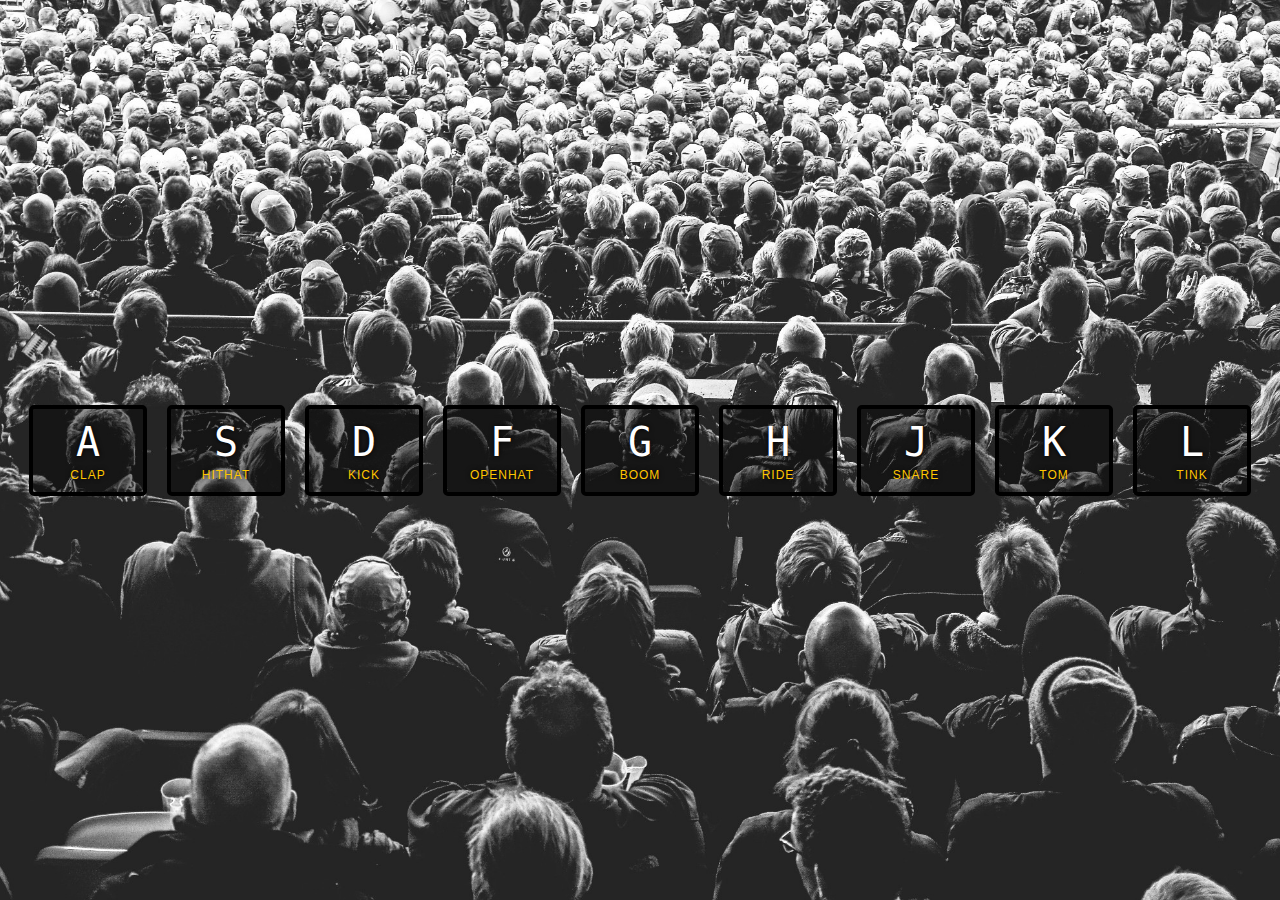
<file: 1-javascript Drum Kit/index.html>
<!DOCTYPE html>
<html lang="en">
<head>
    <meta charset="UTF-8">
    <meta http-equiv="X-UA-Compatible" content="IE=edge">
    <meta name="viewport" content="width=device-width, initial-scale=1.0">
    <link rel="stylesheet" href="style.css">
    <title>JS Drum Kit</title>
</head>
<body>

    <div class="keys">
        <div data-key="65" class="key">
            <kbd>A</kbd>
            <span class="sound">clap</span>
        </div>
        <div data-key="83" class="key">
            <kbd>S</kbd>
            <span class="sound">hithat</span>
        </div>
        <div data-key="68" class="key">
            <kbd>D</kbd>
            <span class="sound">kick</span>
        </div>
        <div data-key="70" class="key">
            <kbd>F</kbd>
            <span class="sound">openhat</span>
        </div>
        <div data-key="71" class="key">
            <kbd>G</kbd>
            <span class="sound">boom</span>
        </div>
        <div data-key="72" class="key">
            <kbd>H</kbd>
            <span class="sound">ride</span>
        </div>
        <div data-key="74" class="key">
            <kbd>J</kbd>
            <span class="sound">snare</span>
        </div>
        <div data-key="75" class="key">
            <kbd>K</kbd>
            <span class="sound">tom</span>
        </div>
        <div data-key="76" class="key">
            <kbd>L</kbd>
            <span class="sound">tink</span>
        </div>
    </div>

    <audio data-key="65" src="./sounds/clap.wav"></audio>
    <audio data-key="83" src="./sounds/hihat.wav"></audio>
    <audio data-key="68" src="./sounds/kick.wav"></audio>
    <audio data-key="70" src="./sounds/openhat.wav"></audio>
    <audio data-key="71" src="./sounds/boom.wav"></audio>
    <audio data-key="72" src="./sounds/ride.wav"></audio>
    <audio data-key="74" src="./sounds/snare.wav"></audio>
    <audio data-key="75" src="./sounds/tom.wav"></audio>
    <audio data-key="76" src="./sounds/tink.wav"></audio>

    <script src="script.js" >
   
       
    </script>
    
</body>
</html>
</file>
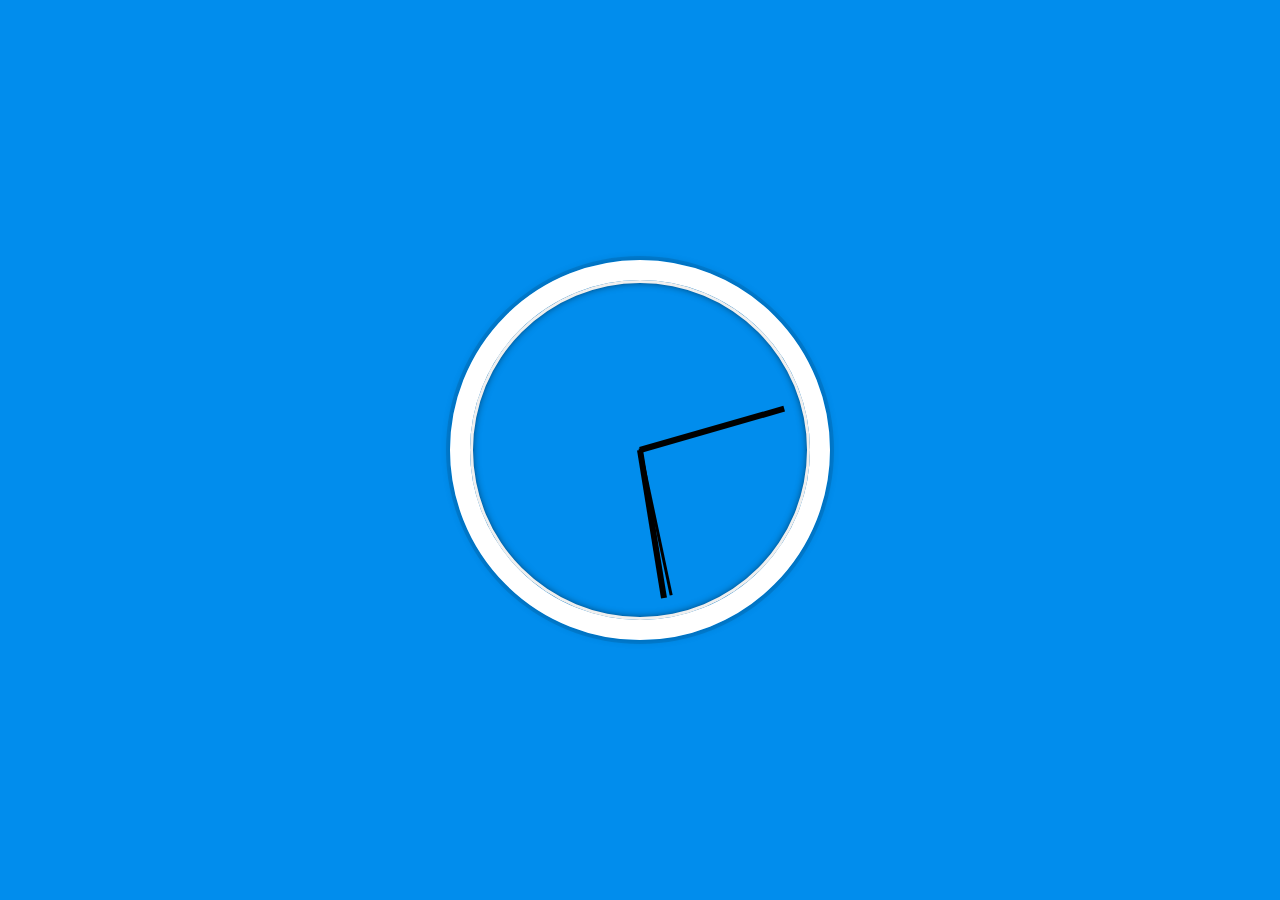
<file: 2-css+js clock/index.html>
<!DOCTYPE html>
<html lang="en">
<head>
    <meta charset="UTF-8">
    <meta http-equiv="X-UA-Compatible" content="IE=edge">
    <meta name="viewport" content="width=device-width, initial-scale=1.0">
    <title>Clock</title>
    <link rel="stylesheet" href="style.css">
</head>
<body>

    <div class="clock">
        <div class="clock-face">
            <div class="hand hour-hand"></div>
            <div class="hand min-hand"></div>
            <div class="hand second-hand"></div>
        </div>
    </div>

    <script>
        const secondHand = document.querySelector('.second-hand');
        const minsHand = document.querySelector('.min-hand');
        const hourHand = document.querySelector('.hour-hand');

    
        function setDate(){
            const now =new Date ();

            const seconds = now.getSeconds();
            const secondsDegrees =((seconds / 60 ) * 360) + 90;
            secondHand.style.transform = `rotate(${secondsDegrees}deg)`;

            const mins = now.getMinutes();
        const minsDegree = ((mins/60)*360) + ((seconds / 60 ) * 6) + 90;
        minsHand.style.transform = `rotate(${minsDegree}deg)`;


            
        

        const hours = now.getHours();
        const hoursDegree = ((hours / 12) * 360 )+ ((mins/60)*30)+ 90;
        hourHand.style.transform = `rotate(${hoursDegree}deg)`;

        }




        setInterval(setDate , 1000);
        setDate();

         


    </script>
    
</body>
</html>
</file>
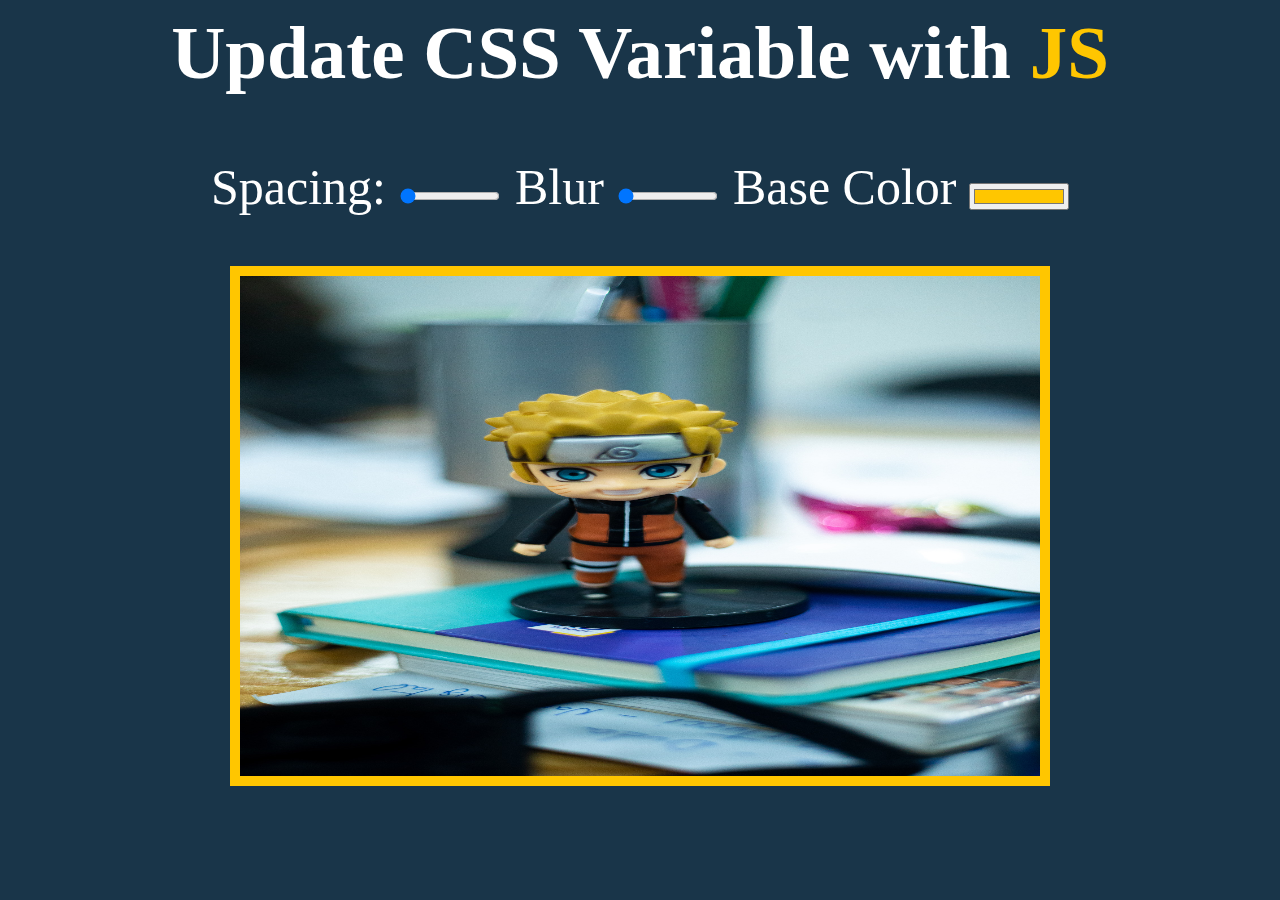
<file: 3-CSS variable and js/index.html>
<!DOCTYPE html>
<html lang="en" >
<head>
    <meta charset="UTF-8">
    <meta http-equiv="X-UA-Compatible" content="IE=edge">
    <meta name="viewport" content="width=device-width, initial-scale=1.0">
    <title>Playing with css variable and js</title>
    <link rel="stylesheet" href="style.css">
</head>
<body>
    <h2>Update CSS Variable with <span class="h1">JS</span></h2>

    <div class="controls">
        <label for="spacing">Spacing:</label>
        <input id="spacing" type="range" name="spacing" min="10" max="100" value="10" data-sizing="px">

        <label for="blur">Blur</label>
        <input id="blur" type="range" name="blur" min="0" max="25" value="0" data-sizing="px">

        <label for="baseColor">Base Color</label>
        <input  id="base"type="color" name="base" value="#ffc600">

    
    </div>

    <img src="./image/higor-hanschen-DomqHKN2Xik-unsplash.jpg" alt="loading" width="800" height="500">

    <script src="script.js">
        
    </script>
</body>
</html>
</file>
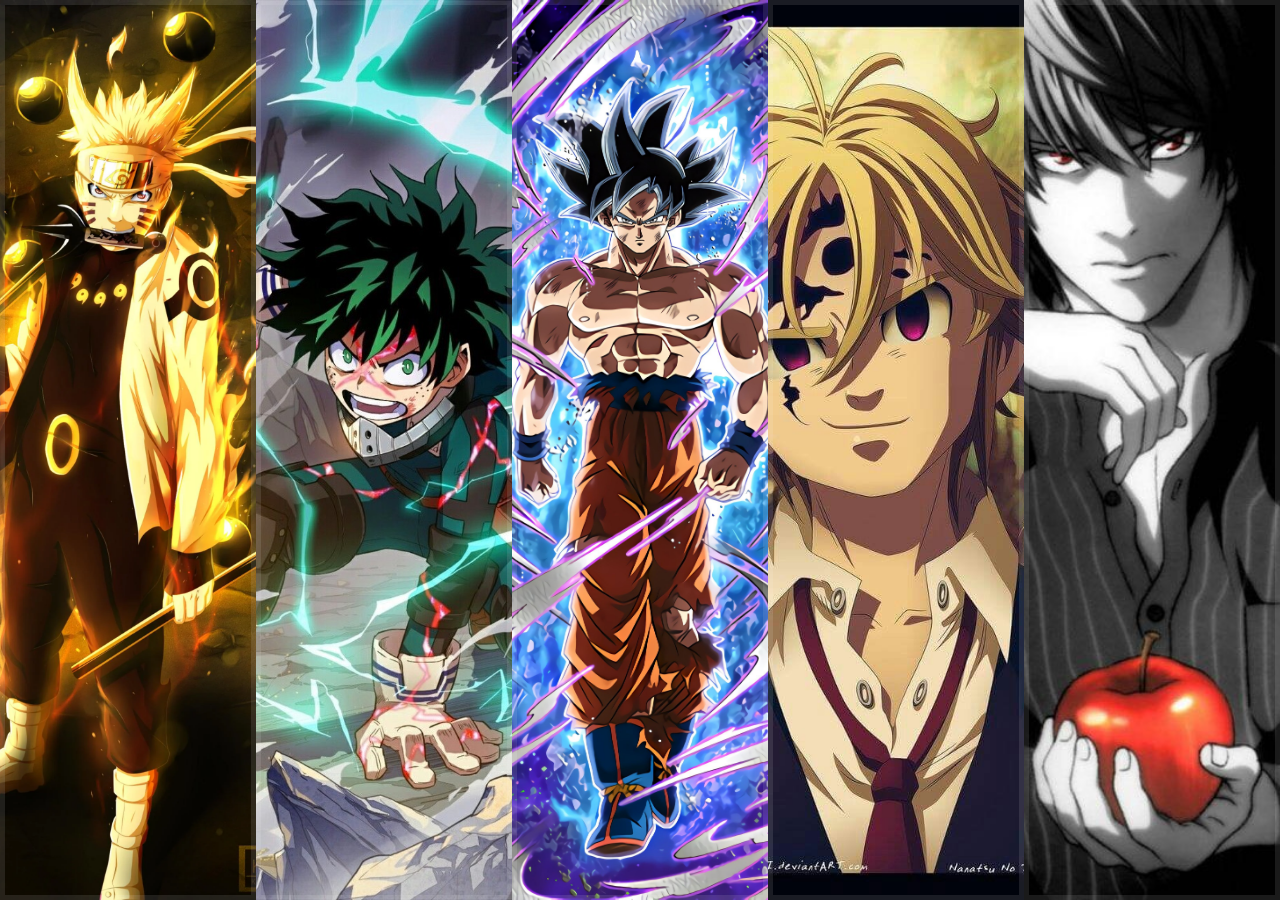
<file: 5-Flex panels image gallery/index.html>
<!DOCTYPE html>
<html lang="en">
<head>
    <meta charset="UTF-8">
    <meta http-equiv="X-UA-Compatible" content="IE=edge">
    <meta name="viewport" content="width=device-width, initial-scale=1.0">
    <title>Flex Panel</title>
    <link href='https://fonts.googleapis.com/css?family=Amatic+SC' rel='stylesheet' type='text/css'>
    <link rel="stylesheet" href="style.css">
</head>
<body>

    <div class="panels">
        <div class="panel panel1 ">
            <!-- <p>Hey</p> --><p>Naruto</p>
            <!-- <p>Let's</p> --><p></p>
             <!-- <p>Dance</p> --><p>Uzumaki</p>
        </div>
        <div class="panel panel2">
            <!-- <p>Give</p> --><p>Izuku </p>
            <!-- <p>Take</p> --><p></p>
            <!-- <p>Receive</p> --><p>Midoriya</p>
        </div>
        <div class="panel panel3">
            <!-- <p>Experience</p> --><p>Kakarot</p>
            <!-- <p>It</p> --><p></p>
            <!-- <p>Today</p> --><p></p>
        </div>
        <div class="panel panel4">
            <!-- <p>Give</p> --><p>Meliodas</p>
            <!-- <p>All</p> --><p></p>
            <!-- <p>You can</p> --><p></p>
        </div>
        <div class="panel panel5">
            <!-- <p>Life</p> --><p>Light  </p>
            <!-- <p>In</p> --><p></p>
            <!-- <p>Motion</p> --><p>Yagami</p>
        </div>
       
    </div>

    <script src="script.js">

    </script>
    
</body>
</html>
</file>
<file: 1-javascript Drum Kit/style.css>
html{
    font-size: 10px;
    background: url('./background.jpg') bottom center;
    background-size: cover;
}

body,html{
    margin: 0;
    padding: 0;
    font-family: sans-serif;

}

.keys{
    display:flex;
    flex:1;
    min-height: 100vh;
    align-items: center;
    justify-content: center;
}
.key{
    border : .4rem solid black;
    border-radius: .5rem;
    margin: 1rem;
    font-size: 1.5rem;
    padding: 1rem .5rem;
    transition: all .07s ease;
    width: 10rem;
    text-align: center;
    color: white;
    background: rgba(0,0,0,0.4);
    text-shadow: 0 0 .5rem black;
}

.playing{
    transform:scale(1.1);
    border-color: #ffc600;
    box-shadow: 0 0 1rem #ffc600;
}
kbd{
    display: block;
    font-size: 4rem;
}

.sound{
    font-size: 1.2rem;
    text-transform: uppercase;
    letter-spacing: .1rem;
    color: #ffc600;
}
</file>
<file: 2-css+js clock/style.css>
html{
    background: #018ded url(https://unsplash.it/1500/1000?image=881&blur=5);
    background-size: cover;
    font-family:  'helvetica neue';
    text-align: center;
    font-size: 10px;
}

body{
    margin: 0;
    font-size: 2rem;
    display: flex;
    flex: 1;
    min-height: 100vh;
    align-items: center;

}
.clock{
    width: 30rem;
    height: 30rem;
    border: 20px solid white;
    border-radius: 50%;
    margin: 50px auto;
    position: relative;
    padding: 2rem;
    box-shadow:  0 0 0 4px rgba(0,0,0,0.1),
    inset 0 0 0 3px #EFEFEF,
    inset 0 0 10px black,
    0 0 10px rgba(0,0,0,0.2);;

}
.clock-face{
    position: relative;
    width: 100%;
    height: 100%;
    transform: translateY(-3px);
}

.hand{
    width: 50%;
    height:6px;
    background: black;
    position: absolute;
    top:50%;
    transform-origin: 100%;
    transform: rotate(90deg);
    transition: all 0.05s;
    transition-timing-function: cubic-bezier(0.1, 2.7 , 0.58 , 1);
}

.second-hand{
    height: 3px;
  
}
</file>
<file: 3-CSS variable and js/style.css>
:root{
    --base:#ffc600;
    --spacing:10px;
    --blur:0px;

}

img{
    padding: var(--spacing);
    background: var(--base);
    filter: blur(var(--blur));
}

.h1{
    color: var(--base);
}

body{
    text-align: center;
    background:#193549;
    color: white;
    font-family: 'helvetica neue';
    font-weight: 100;
    font-size: 50px;
}


h2{
    margin-top: 10px;
}

.controls{
    margin-bottom: 50px;

}

input{
    width:100px;
}
</file>
<file: 5-Flex panels image gallery/style.css>
html{
    box-sizing: border-box;
    background: #ffc600;
    font-family: 'helvetica neue';
    font-size: 20px;
    font-weight: 200;

}

body{
    margin: 0;
}

*, *:before, *:after {
    box-sizing: inherit;
  }
  .panels {
    min-height: 100vh;
    overflow: hidden;
    display: flex;

  }

  .panel{
      background: #6b0f9c;
      box-shadow: inset 0 0 0 5px rgba(255,255,255,0.1);
      color: white;
      text-align: center;
      align-items: center;
      transition:font-size 0.7s cubic-bezier(0.61,-0.19,0.7,-0.11),
      flex 0.7s cubic-bezier(0.61,-0.19, 0.7,-0.11),
        background 0.2s;
        font-size: 20px;
        background-size: cover;
        background-position: center;
        flex: 1;
        justify-content: center;
        align-items: center;
        display: flex;
        flex-direction: column;
    
  }

  

.panel1{
    /* background-image: url(https://source.unsplash.com/gYl-UtwNg_I/1500x1500); */
    background-image: url(./image/naruto.webp);
}
.panel2{
    /* background-image: url(https://source.unsplash.com/rFKUFzjPYiQ/1500x1500); */
    background-image: url(./image/Deku-Wallpaper.jpg);
}
.panel3{
    /* background-image: url(https://images.unsplash.com/photo-1465188162913-8fb5709d6d57?ixlib=rb-0.3.5&q=80&fm=jpg&crop=faces&cs=tinysrgb&w=1500&h=1500&fit=crop&s=967e8a713a4e395260793fc8c802901d); */
    background-image: url(./image/goku1.jpg);
}
.panel4{
    /* background-image: url(https://source.unsplash.com/ITjiVXcwVng/1500x1500); */
    background-image: url(./image/Meliodus\ from\ Seven\ deadly\ sins.jpg);  
}
.panel5{
    /* background-image: url(https://source.unsplash.com/3MNzGlQM7qs/1500x1500); */
    background-image: url(./image/light\ yagami.jpg);
}

/* flex childern */

.panel > *{
    margin: 0;
    width: 100%;
    transition: transform 0.5s;
   
    flex: 1 0 auto;
    display: flex;
    justify-content: center;
    align-items: center;


}

.panel>*:first-child{transform: translateY(-100%);}
.panel.open-active>*:first-child{transform: translateY(0);}
.panel>*:last-child{transform: translateY(100%);}
.panel.open-active>*:last-child{transform: translateY(0);}


.panel p {
    text-transform: uppercase;
    /* font-family: 'Amatic SC', cursive; */
    text-shadow: 0 0 4px rgba(0, 0, 0, 0.72), 0 0 14px rgba(0, 0, 0, 0.45);
    font-size: 1em;
    
}

.panel p:nth-child(2){
    font-size: 4em;

}

.panel.open{
    flex:5;
    font-size: 40px;

}
</file>
